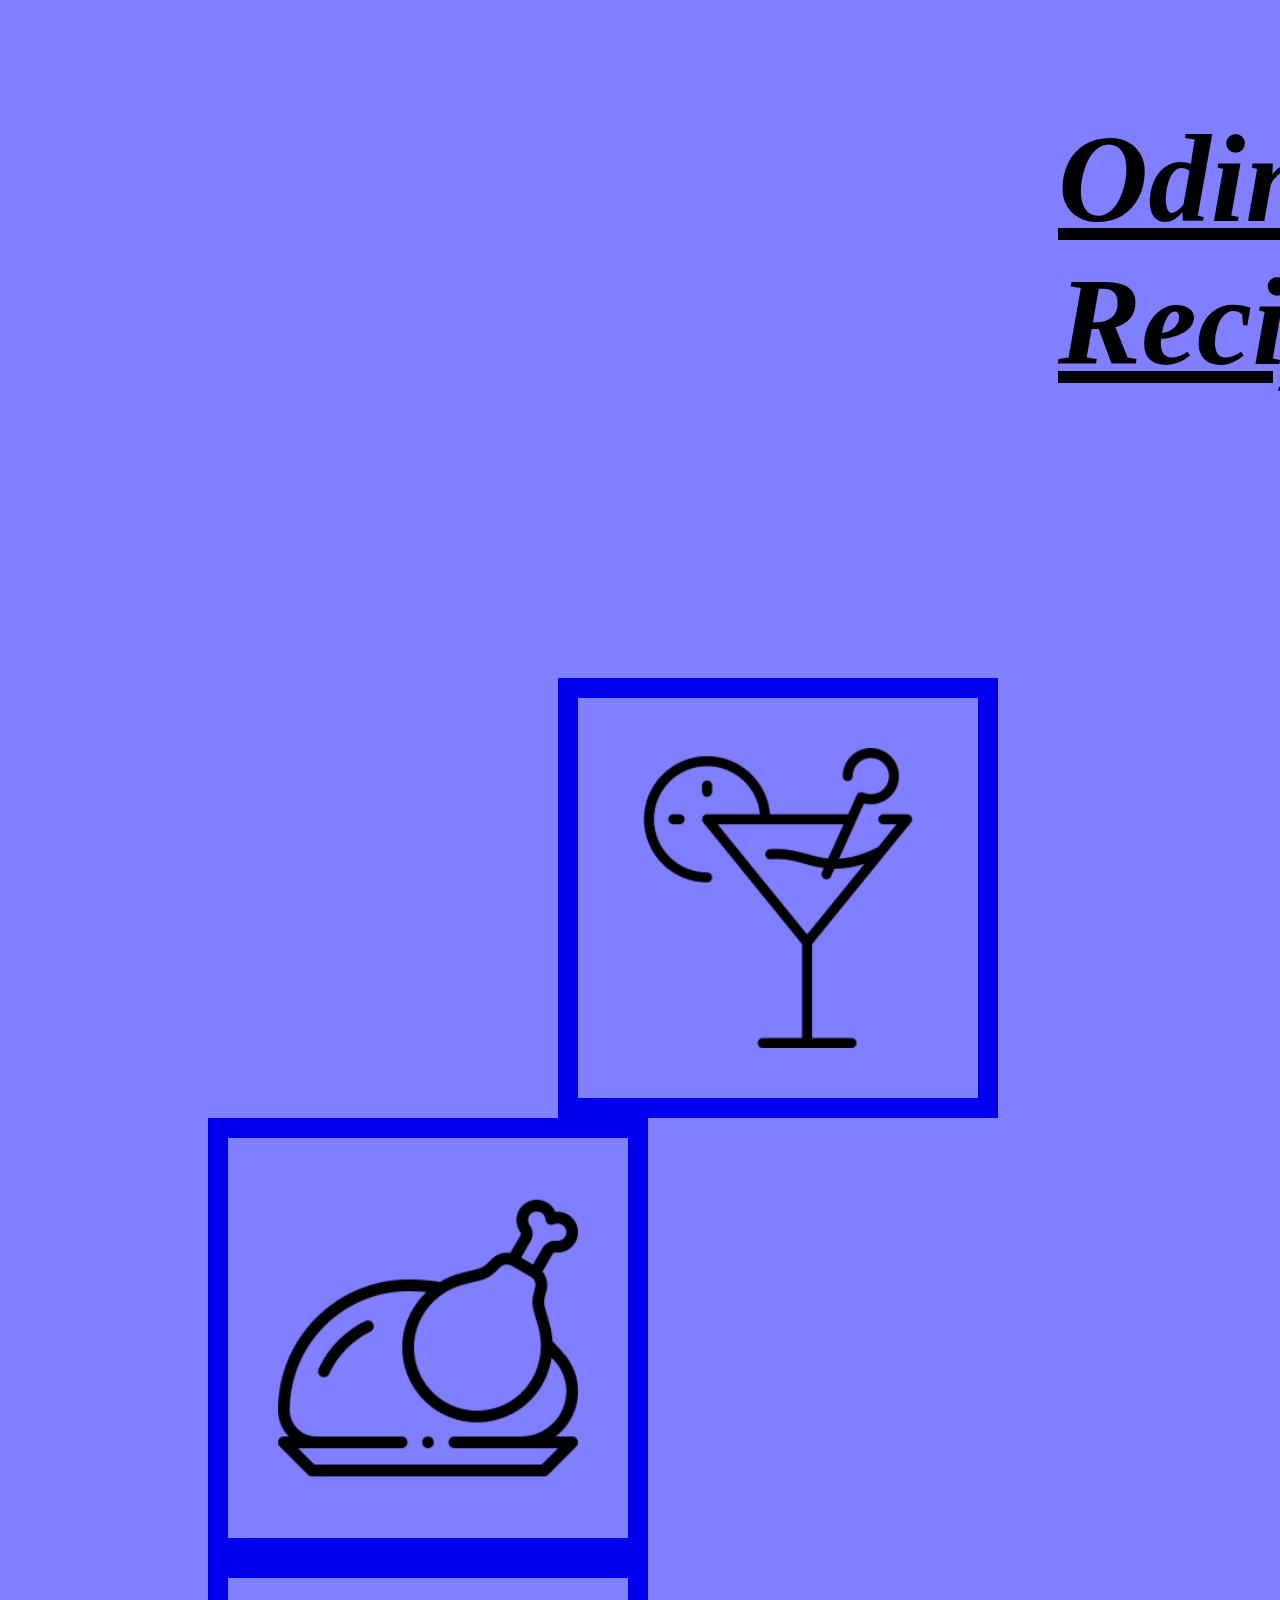
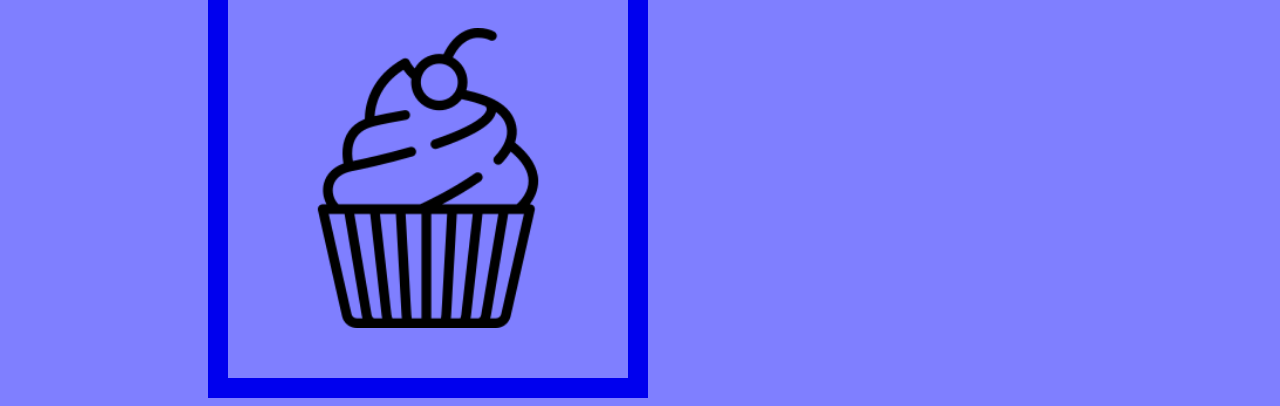
<file: index.html>
<!DOCKTYPE html>
<html>
  <head>
    <meta charset="utf-8" />
    <title>Recipes</title>
    <link rel="stylesheet" href="CSS/styles1.css">
  </head>
  <body>
    <h1>
      <em><u>Odin Recipes</u></em>
    </h1>
    <a href="beverage.html">
      <div class="lef">
        <img
          src="img/cocktail.png"
          alt="beverages"
        /></div
    ></a>
    <a href="main-course.html"
      ><div class="mid">
        <img
          src="img/turkey.png"
          alt="main-course"
        /></div
    ></a>
    <a href="dessert.html"
      ><div class="rig">
        <img
          src="img/cupcake.png"
          alt="dessert"
        /></div
    ></a>
  </body>
</html>
</file>
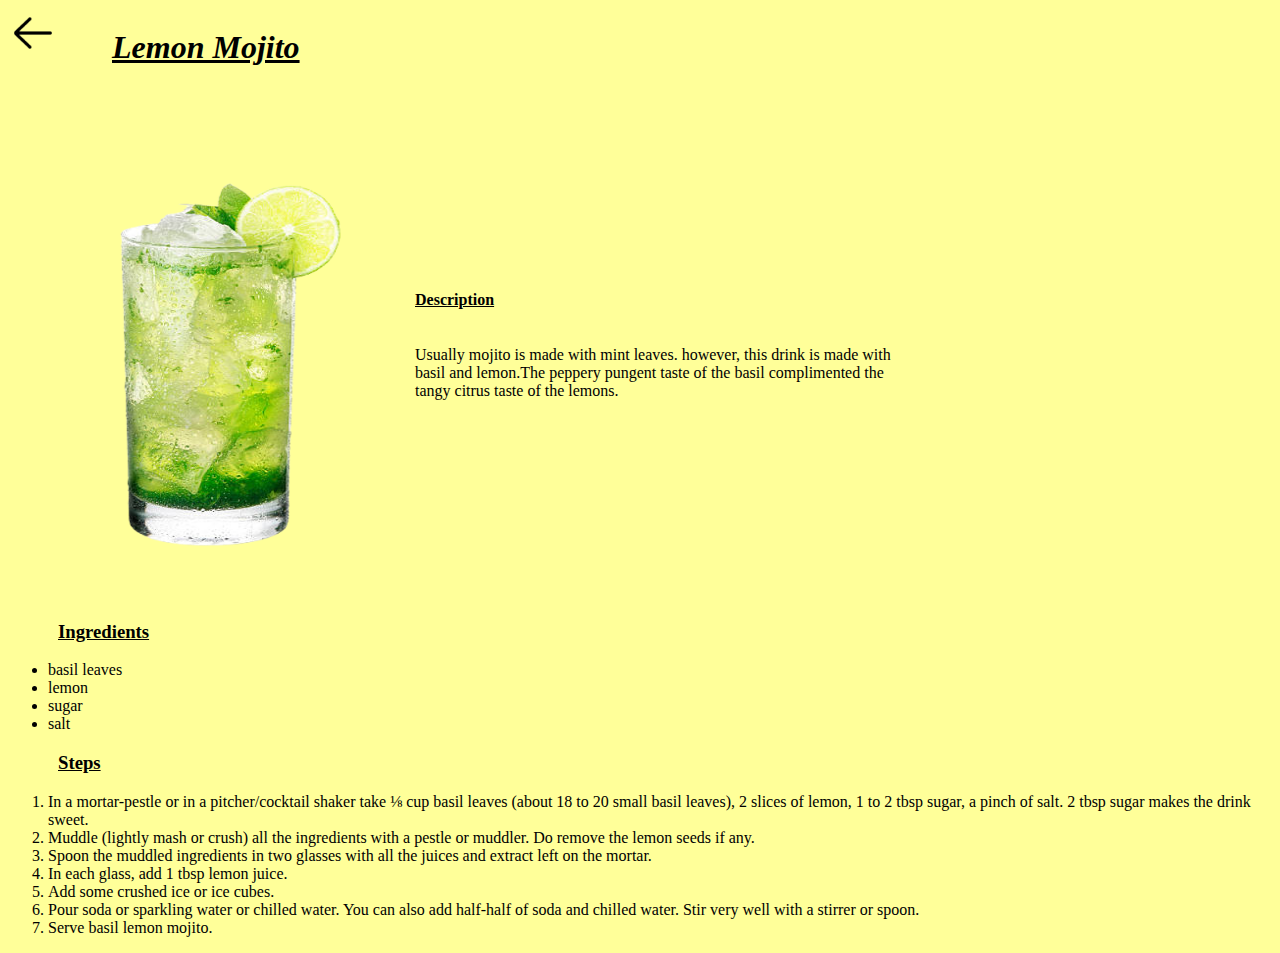
<file: beverage.html>
<!DOCTYPE html>
<html lang="en">
  <head>
    <meta charset="UTF-8" />
    <meta http-equiv="X-UA-Compatible" content="IE=edge" />
    <meta name="viewport" content="width=device-width, initial-scale=1.0" />
    <title>beverage</title>
   <link rel="stylesheet" href="CSS/styles2.css">
  </head>
  <body style="background-color: #FFFF99;">

   <div class="back">
    <a href="index.html"><img class="img1" src="img/left-arrow.png" alt="back"> </a>
     </div>
      <div class="head" style="margin-right: 70%;">
    <h1 class="h"><em><u>Lemon Mojito</u></em></h1> </div> 
    <div class="back">
    <table>
        <tr>
            <td><img class="img2"src="img/bev.png" alt="lemon-mojito"></td>
            <td><h4><u>Description</u></h4><div class="desc"><p>Usually mojito is made with mint leaves. however, this drink is made with basil and lemon.The peppery pungent taste of the basil complimented the tangy citrus taste of the lemons.</p></div></td>
        </tr>
    </table>
    </div>
   
    <h3 class="h"><u>Ingredients</u></h3>
      <ul>
        <li>basil leaves</li>
        <li>lemon</li>
        <li>sugar</li>
        <li>salt</li>
      </ul>
    
    

     <h3 class="h"><u>Steps</u></h3>
     <ol>
       <li>In a mortar-pestle or in a pitcher/cocktail shaker take ⅛ cup basil leaves (about 18 to 20 small basil leaves), 2 slices of lemon, 1 to 2 tbsp sugar, a pinch of salt. 2 tbsp sugar makes the drink sweet.</li>
       <li>Muddle (lightly mash or crush) all the ingredients with a pestle or muddler. Do remove the lemon seeds if any.</li>
       <li>Spoon the muddled ingredients in two glasses with all the juices and extract left on the mortar.</li>
       <li>In each glass, add 1 tbsp lemon juice.</li>
       <li>Add some crushed ice or ice cubes.</li>
       <li>Pour soda or sparkling water or chilled water. You can also add half-half of soda and chilled water. Stir very well with a stirrer or spoon.</li>
       <li>Serve basil lemon mojito.</li>
      </ol>
  </body>
</html>
</file>
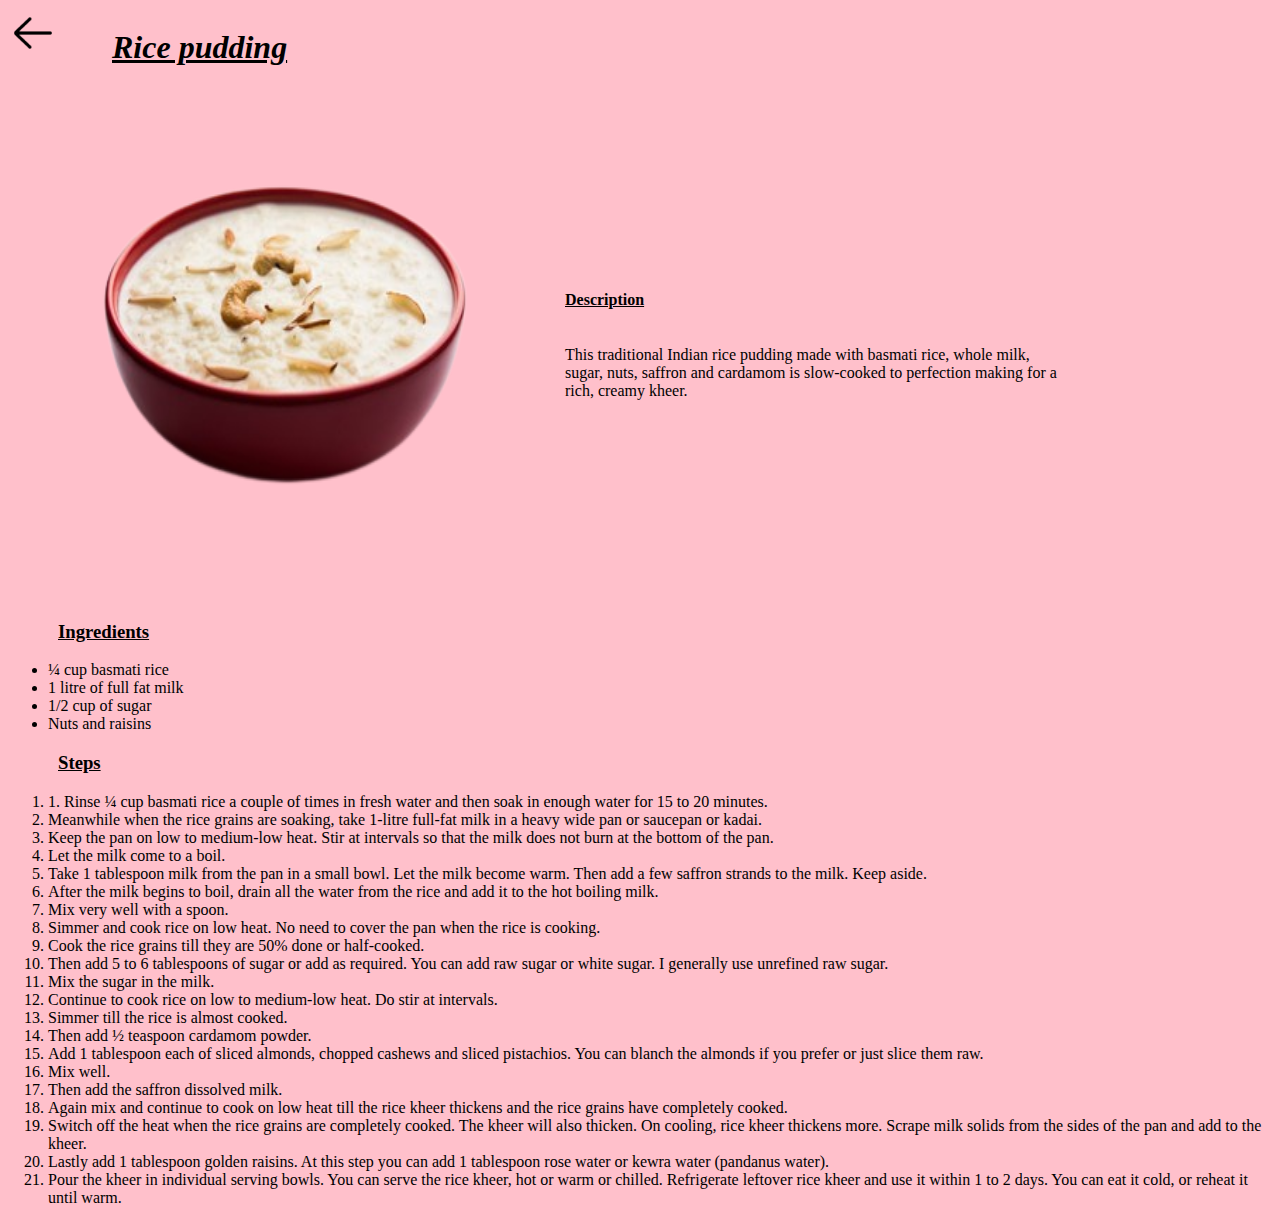
<file: dessert.html>
<!DOCTYPE html>
<html lang="en">
  <head>
    <meta charset="UTF-8" />
    <meta http-equiv="X-UA-Compatible" content="IE=edge" />
    <meta name="viewport" content="width=device-width, initial-scale=1.0" />
    <title>dessert</title>
    <link rel="stylesheet" href="CSS/styles2.css">
  </head>
  <body style="background-color: #ffc0cb;">
    <div class="back">
      <a href="index.html"
        ><img
          class="img1"
          src="img/left-arrow.png"
          alt="back"
        />
      </a>
    </div>
    <div class="head" style="margin-right: 70%;">
      <h1 class="h">
        <em><u>Rice pudding</u></em>
      </h1>
    </div>
    <div class="back">
      <table>
        <tr>
          <td><img class="img2" src="img/rice-kheer-firni-chawal-ki-260nw-1515909005-removebg-preview.png" alt="lemon-mojito" style="height: 500px; width: 550px;"/></td>
          <td>
            <h4><u>Description</u></h4>
            <div class="desc">
              <p>
                This traditional Indian rice pudding made with basmati rice,
                whole milk, sugar, nuts, saffron and cardamom is slow-cooked to
                perfection making for a rich, creamy kheer.
              </p>
            </div>
          </td>
        </tr>
      </table>
    </div>

    <h3 class="h"><u>Ingredients</u></h3>
    <ul>
      <li>¼ cup basmati rice</li>
      <li>1 litre of full fat milk</li>
      <li>1/2 cup of sugar</li>
      <li>Nuts and raisins</li>
    </ul>

    <h3 class="h"><u>Steps</u></h3>
    <ol>
      <li>
        1. Rinse ¼ cup basmati rice a couple of times in fresh water and then
        soak in enough water for 15 to 20 minutes.
      </li>
      <li>
        Meanwhile when the rice grains are soaking, take 1-litre full-fat milk
        in a heavy wide pan or saucepan or kadai.
      </li>
      <li>
        Keep the pan on low to medium-low heat. Stir at intervals so that the
        milk does not burn at the bottom of the pan.
      </li>
      <li>Let the milk come to a boil.</li>
      <li>
        Take 1 tablespoon milk from the pan in a small bowl. Let the milk become
        warm. Then add a few saffron strands to the milk. Keep aside.
      </li>
      <li>
        After the milk begins to boil, drain all the water from the rice and add
        it to the hot boiling milk.
      </li>
      <li>Mix very well with a spoon.</li>
      <li>
        Simmer and cook rice on low heat. No need to cover the pan when the rice
        is cooking.
      </li>
      <li>Cook the rice grains till they are 50% done or half-cooked.</li>
      <li>
        Then add 5 to 6 tablespoons of sugar or add as required. You can add raw
        sugar or white sugar. I generally use unrefined raw sugar.
      </li>
      <li>Mix the sugar in the milk.</li>
      <li>
        Continue to cook rice on low to medium-low heat. Do stir at intervals.
      </li>
      <li>Simmer till the rice is almost cooked.</li>
      <li>Then add ½ teaspoon cardamom powder.</li>
      <li>
        Add 1 tablespoon each of sliced almonds, chopped cashews and sliced
        pistachios. You can blanch the almonds if you prefer or just slice them
        raw.
      </li>
      <li>Mix well.</li>
      <li>Then add the saffron dissolved milk.</li>
      <li>
        Again mix and continue to cook on low heat till the rice kheer thickens
        and the rice grains have completely cooked.
      </li>
      <li>
        Switch off the heat when the rice grains are completely cooked. The
        kheer will also thicken. On cooling, rice kheer thickens more. Scrape
        milk solids from the sides of the pan and add to the kheer.
      </li>
      <li>
        Lastly add 1 tablespoon golden raisins. At this step you can add 1
        tablespoon rose water or kewra water (pandanus water).
      </li>
      <li>
        Pour the kheer in individual serving bowls. You can serve the rice
        kheer, hot or warm or chilled. Refrigerate leftover rice kheer and use
        it within 1 to 2 days. You can eat it cold, or reheat it until warm.
      </li>
    </ol>
  </body>
</html>
</file>
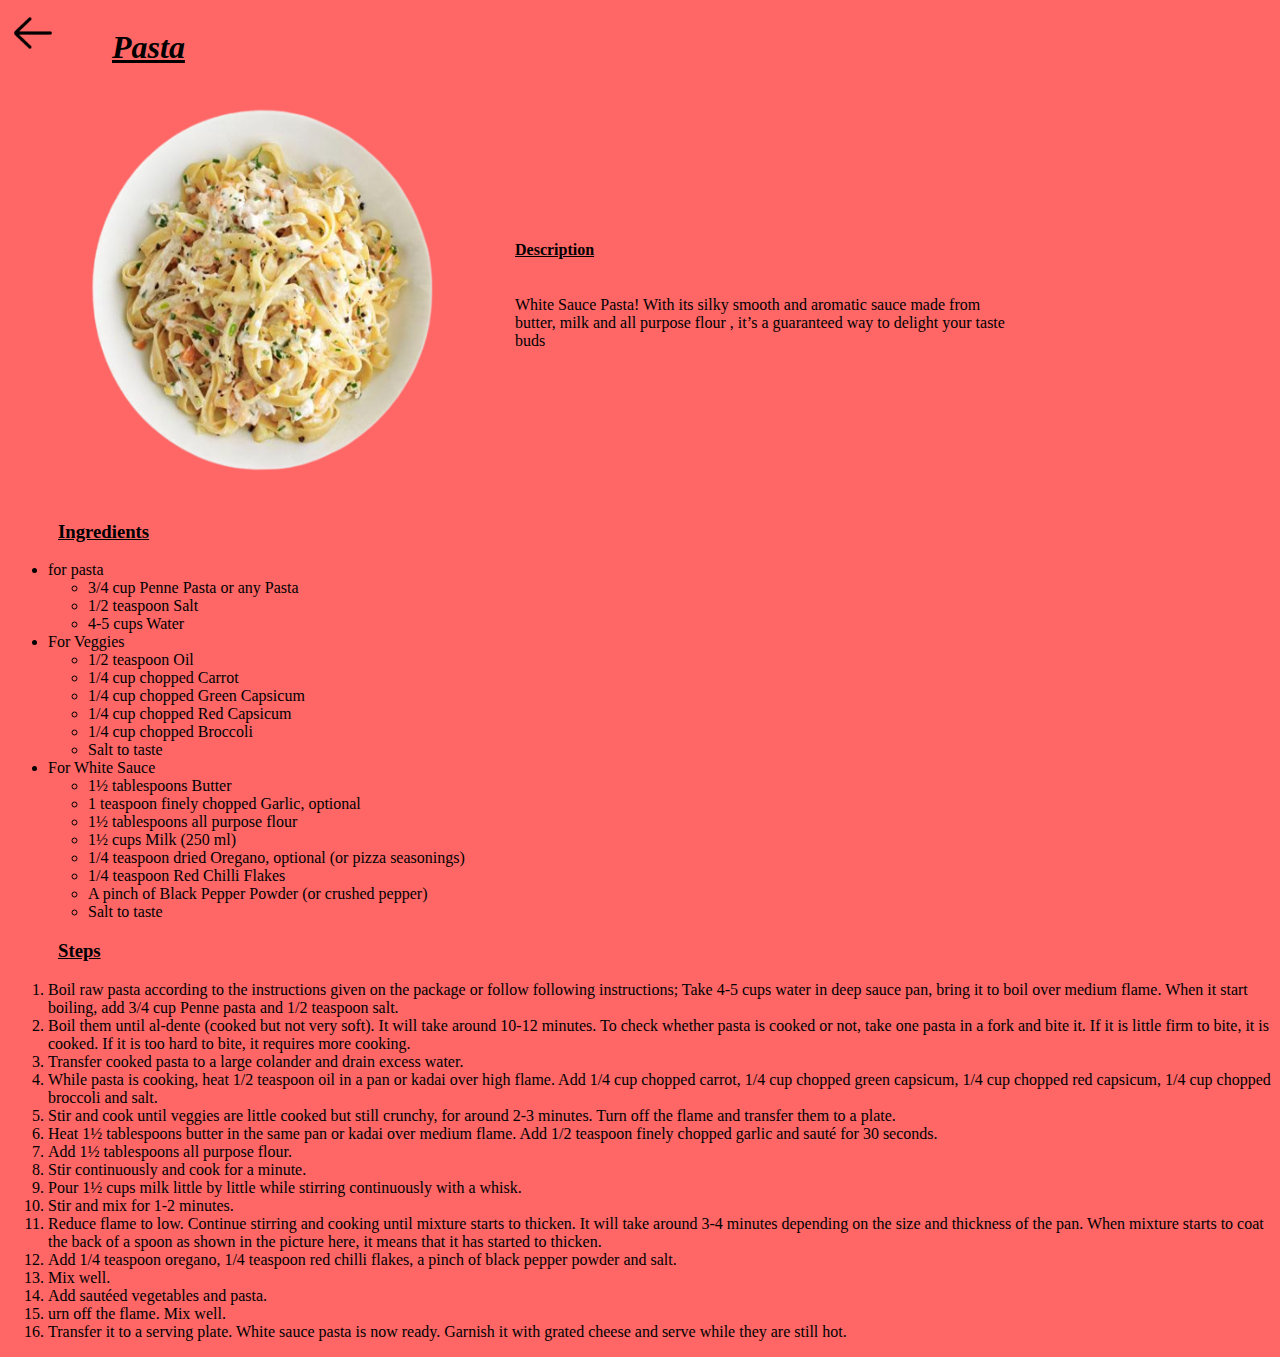
<file: main-course.html>
<!DOCTYPE html>
<html lang="en">
  <head>
    <meta charset="UTF-8" />
    <meta http-equiv="X-UA-Compatible" content="IE=edge" />
    <meta name="viewport" content="width=device-width, initial-scale=1.0" />
    <title>main-course</title>
    <link rel="stylesheet" href="CSS/styles2.css">
  </head>
  <body style="background-color: #ff6666;">
    <div class="back">
      <a href="index.html"
        ><img
          class="img1"
          src="img/left-arrow.png"
          alt="back"
        />
      </a>
    </div>
    <div class="head" style="margin-right: 80%;">
      <h1 class="h">
        <em><u>Pasta</u></em>
      </h1>
    </div>
    <div class="back">
      <table>
        <tr>
          <td><img class="img2" src="img/pasta.png" alt="lemon-mojito" style="width: 500px; height: 400px;"/></td>
          <td>
            <h4><u>Description</u></h4>
            <div class="desc">
              <p>
                White Sauce Pasta! With its silky smooth and aromatic sauce made
                from butter, milk and all purpose flour , it’s a
                guaranteed way to delight your taste buds
              </p>
            </div>
          </td>
        </tr>
      </table>
    </div>

    <h3 class="h"><u>Ingredients</u></h3>
    <ul>
      <li>
        for pasta
        <ul>
          <li>3/4 cup Penne Pasta or any Pasta</li>
          <li>1/2 teaspoon Salt</li>
          <li>4-5 cups Water</li>
        </ul>
        </li>
        <li>
        For Veggies
        <ul>
          <li>1/2 teaspoon Oil</li>
          <li>1/4 cup chopped Carrot</li>
          <li>1/4 cup chopped Green Capsicum</li>
          <li>1/4 cup chopped Red Capsicum</li>
          <li>1/4 cup chopped Broccoli</li>
          <li>Salt to taste</li>
        </ul>
      </li>
        <li>For White Sauce
            <ul>
        <li>1½ tablespoons Butter</li>
        <li>1 teaspoon finely chopped Garlic, optional</li>
        <li>1½ tablespoons all purpose flour</li>
        <li>1½ cups Milk (250 ml)</li>
        <li>1/4 teaspoon dried Oregano, optional (or pizza seasonings)</li>
        <li>1/4 teaspoon Red Chilli Flakes</li>
        <li>A pinch of Black Pepper Powder (or crushed pepper)</li>
        <li>Salt to taste</li>
            </ul>
        </li>
        

   

      
    </ul>

    <h3 class="h"><u>Steps</u></h3>
    <ol>
      <li>
       Boil raw pasta according to the instructions given on the package or follow following instructions; Take 4-5 cups water in deep sauce pan, bring it to boil over medium flame. When it start boiling, add 3/4 cup Penne pasta and 1/2 teaspoon salt.
      </li>
      <li>
       Boil them until al-dente (cooked but not very soft). It will take around 10-12 minutes. To check whether pasta is cooked or not, take one pasta in a fork and bite it. If it is little firm to bite, it is cooked. If it is too hard to bite, it requires more cooking.
      </li>
      <li>
       Transfer cooked pasta to a large colander and drain excess water.
      </li>
      <li>While pasta is cooking, heat 1/2 teaspoon oil in a pan or kadai over high flame. Add 1/4 cup chopped carrot, 1/4 cup chopped green capsicum, 1/4 cup chopped red capsicum, 1/4 cup chopped broccoli and salt.</li>
      <li>Stir and cook until veggies are little cooked but still crunchy, for around 2-3 minutes. Turn off the flame and transfer them to a plate.</li>
      <li>
       Heat 1½ tablespoons butter in the same pan or kadai over medium flame. Add 1/2 teaspoon finely chopped garlic and sauté for 30 seconds.
      </li>
      <li>Add 1½ tablespoons all purpose flour.</li>
      <li>Stir continuously and cook for a minute.</li>
      <li>
      Pour 1½ cups milk little by little while stirring continuously with a whisk.
      </li>
      <li>
       Stir and mix for 1-2 minutes.
      </li>
      <li>
       Reduce flame to low. Continue stirring and cooking until mixture starts to thicken. It will take around 3-4 minutes depending on the size and thickness of the pan. When mixture starts to coat the back of a spoon as shown in the picture here, it means that it has started to thicken.
      </li>
      <li>Add 1/4 teaspoon oregano, 1/4 teaspoon red chilli flakes, a pinch of black pepper powder and salt.</li>
      <li>Mix well.</li>
      <li>
        Add sautéed vegetables and pasta.
      </li>
      <li>urn off the flame. Mix well.</li>
      <li>Transfer it to a serving plate. White sauce pasta is now ready. Garnish it with grated cheese and serve while they are still hot.</li>
    </ol>
  </body>
</html>
</file>
<file: CSS/styles1.css>
body {
        background-color: #7f7fff;
      }
      h1 {
        font-size: 125px;
        padding-left: 1050px;
        padding-top: 100px;
      }

      img {
        border: solid 20px;
        padding: 50px;
        height: 300px;
        width: 300px;
      }
      .lef {
        margin-top: 200px;
        margin-left: 550px;
        display: inline-block;
      }
      .mid {
        margin-left: 200px;
        display: inline-block;
      }
      .rig {
        margin-left: 200px;
        display: inline-block;
      }
</file>
<file: CSS/styles2.css>
.h {
  margin-left: 50px;
}
.img1 {
  height: 50px;
  width: 50px;
}
.img2 {
  height: 500px;
  width: 400px;
}
.desc {
  width: 500px;
  display: inline-block;
}
.back {
  display: inline-block;
}
.head {
  display: inline-block;

}
</file>
